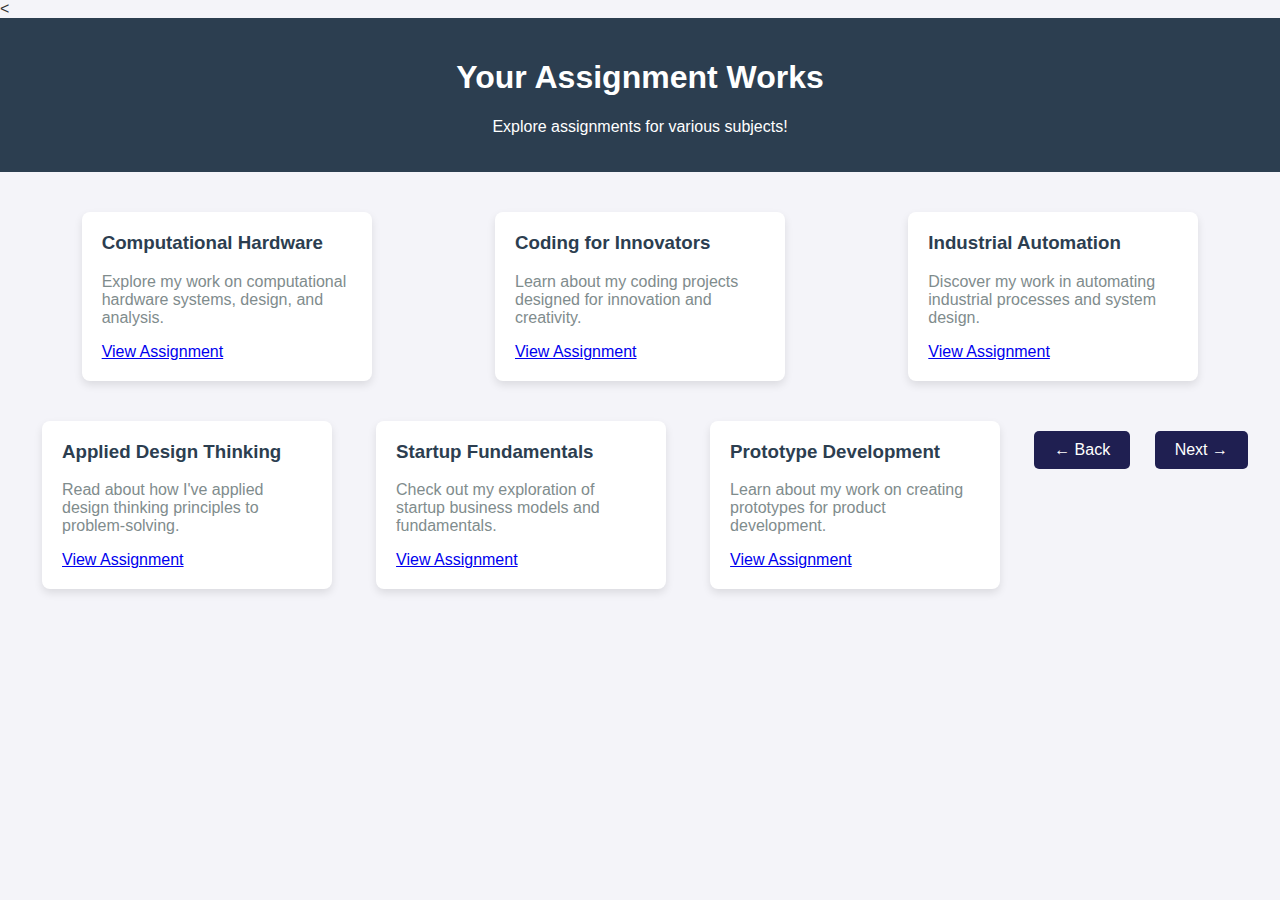
<file: assignments.html>
<<!DOCTYPE html>
<html lang="en">
<head>
    <meta charset="UTF-8">
    <meta name="viewport" content="width=device-width, initial-scale=1.0">
    <title> Assignments</title>

    <style>
        body {
            font-family: Arial, sans-serif;
            background-color: #f4f4f9;
            color: #333;
            margin: 0;
            padding: 0;
        }
        header {
            background-color: #2c3e50;
            color: white;
            padding: 20px;
            text-align: center;
        }
        .container {
            display: flex;
            flex-wrap: wrap;
            justify-content: space-around;
            margin: 20px;
        }
        .subject {
            background-color: white;
            box-shadow: 0 4px 8px rgba(0, 0, 0, 0.1);
            width: 250px;
            margin: 20px;
            padding: 20px;
            border-radius: 8px;
            transition: transform 0.3s ease;
        }
        .subject:hover {
            transform: translateY(-10px);
        }
        .subject h3 {
            margin-top: 0;
            color: #2c3e50;
        }
        .subject p {
            font-size: 16px;
            color: #7f8c8d;
        }
        footer {
            background-color: #2c3e50;
            color: white;
            text-align: center;
            padding: 10px;
            position: fixed;
            bottom: 0;
            width: 100%;
        }
        .btn-container {
    margin-top: 20px;
}

.btn {
    background-color: hsl(240, 45%, 22%);
    color: white;
    padding: 10px 20px;
    text-decoration: none;
    border-radius: 5px;
    margin: 10px;
    display: inline-block;
}
    </style>


<header>
    <h1>Your Assignment Works</h1>
    <p>Explore assignments for various subjects!</p>
</header>

<div class="container">
    <div class="subject">
        <h3>Computational Hardware</h3>
        <p>Explore my work on computational hardware systems, design, and analysis.</p>
        <a href="dt2.pdf" target="_blank">View Assignment</a>
    </div>
    <div class="subject">
        <h3>Coding for Innovators</h3>
        <p>Learn about my coding projects designed for innovation and creativity.</p>
        <a href="scratch story, game, mit application .pdf" target="_blank">View Assignment</a>
    </div>
    <div class="subject">
        <h3>Industrial Automation</h3>
        <p>Discover my work in automating industrial processes and system design.</p>
        <a href="#" target="_blank">View Assignment</a>
    </div>
    <div class="subject">
        <h3>Applied Design Thinking</h3>
        <p>Read about how I've applied design thinking principles to problem-solving.</p>
        <a href="#" target="_blank">View Assignment</a>
    </div>
    <div class="subject">
        <h3>Startup Fundamentals</h3>
        <p>Check out my exploration of startup business models and fundamentals.</p>
        <a href="#" target="_blank">View Assignment</a>
    </div>
    <div class="subject">
        <h3>Prototype Development</h3>
        <p>Learn about my work on creating prototypes for product development.</p>
        <a href="#" target="_blank">View Assignment</a>
    </div>
    <div class="btn-container">
        <a href="projects.html" class="btn">← Back</a>
        <a href="contact.html" class="btn">Next →</a>
    </div>
</div>


</body>
</html>
</file>
